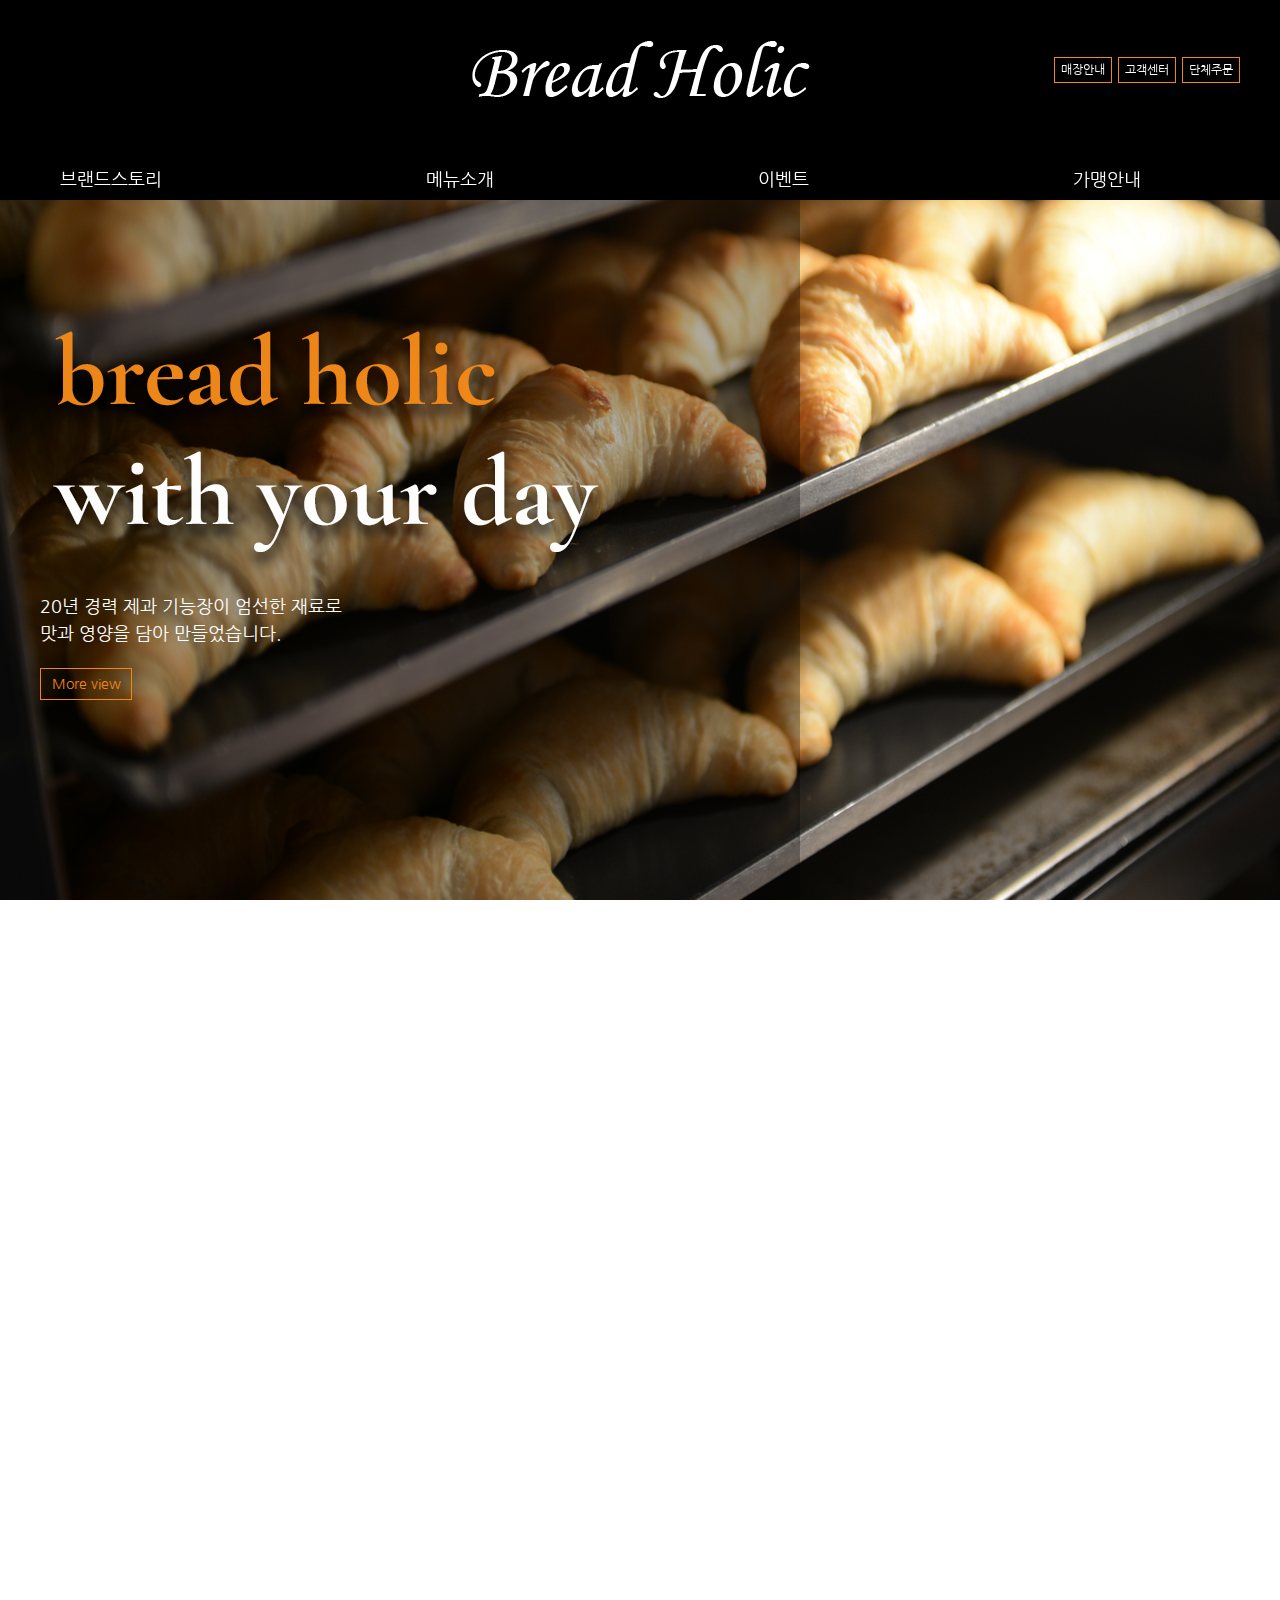
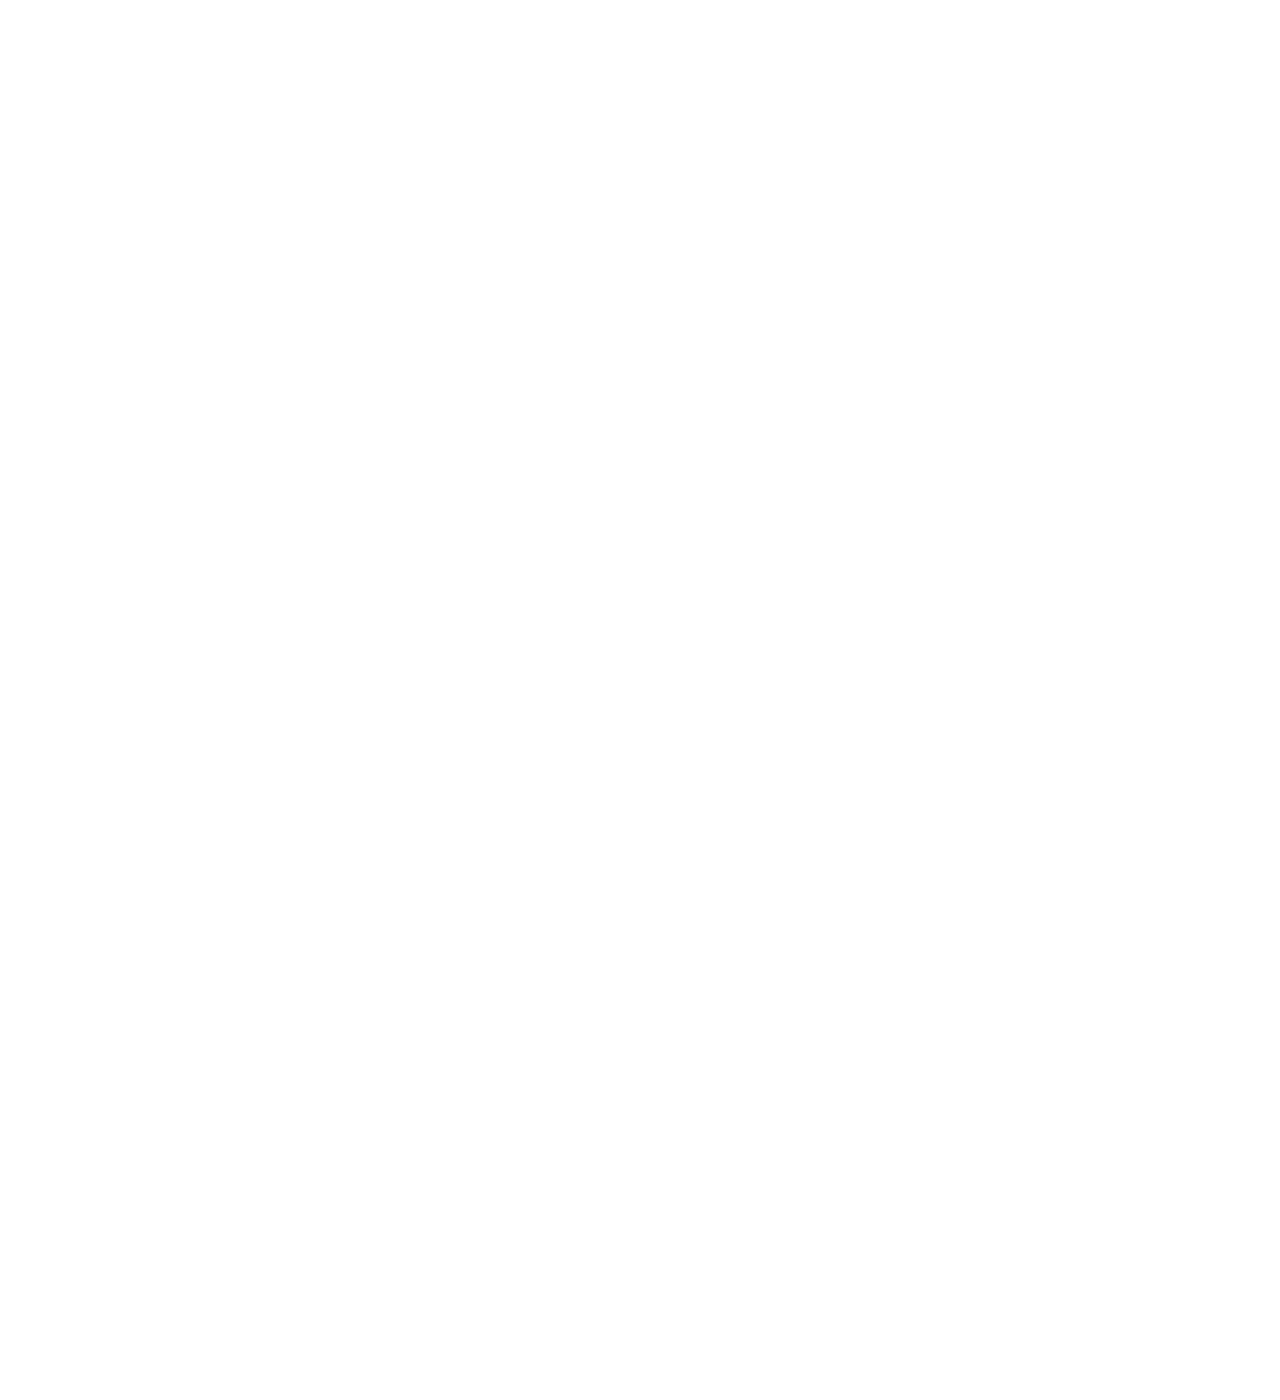
<file: index.html>
<!DOCTYPE html>
<html lang="ko">

<head>
    <meta charset="UTF-8">
    <title>BreadHolic</title>
    <link rel="stylesheet" href="css/reset.css">
    <link rel="stylesheet" href="css/style.css">
    <script src="https://code.jquery.com/jquery-3.6.0.min.js"></script>
    <script src="js/main.js"></script>
</head>

<body>
    <div class="header">
        <div class="top">
            <h1><a href="https://koohajeong.github.io/breadholic/"><img src="images/logo.png" alt="로고"></a></h1>
            <ul>
                <li><a href="#">매장안내</a></li>
                <li><a href="#">고객센터</a></li>
                <li><a href="#">단체주문</a></li>
            </ul>
        </div>
        <div class="nav">
            <ul>
                <li><a href="brandstory.html">브랜드스토리</a></li>
                <li><a href="menu.html">메뉴소개</a></li>
                <li><a href="brandstory.html">이벤트</a></li>
                <li><a href="menu.html">가맹안내</a></li>
            </ul>
        </div>
    </div>
    <div class="main">
        <ul>
            <li class="main1">
                <div>
                    <div class="main1-box">
                        <img src="images/main1-text.png" alt="메인이미지1 텍스트">
                        <p>20년 경력 제과 기능장이 엄선한 재료로<br>
                            맛과 영양을 담아 만들었습니다.</p>
                        <a href="#">More view</a>
                    </div>
                </div>
            </li>
            <li class="main2">
                <div>
                    <img src="images/main2-text.png" alt="메인이미지2 텍스트">
                    <p>단팥이 가득 들어있는 단팥빵으로써,<br>
                        반죽 맛을 살리기 위해 반죽 시 저온 발효를 거치고<br>
                        국내산 팥을 48시간 동안 끓여 만들어 내는<br>
                        <span>김경석 오너 셰프만의 단팥빵</span>
                    </p>
                </div>
            </li>
            <li class="main3">
                <div>
                    <div class="main3-box">
                        <img src="images/main3-text.png" alt="메인이미지3 텍스트">
                        <a href="#">Choose a cake</a>
                    </div>
                </div>
            </li>
        </ul>
    </div>
    <div class="menu-wrap">
        <h1><img src="images/menu-name.png"></h1>
        <p>브레드홀릭만의 특별한 메뉴를 즐겨보세요.</p>
        <div class="menu">
            <div>
                <div class="menu-text">
                    <h6>롱소세지</h6>
                    <a href="#">+more</a>
                </div>
                <img src="images/menu_1.png" alt="롱소세지" class="img-1">
            </div>
            <div>
                <div class="menu-text">
                    <h6>마늘바게트</h6>
                    <a href="#">+more</a>
                </div>
                <img src="images/menu_2.png" alt="마늘바게트" class="img-2">
            </div>
            <div>
                <div class="menu-text">
                    <h6>단팥빵</h6>
                    <a href="#">+more</a>
                </div>
                <img src="images/menu_3.png" alt="단팥빵" class="img-3">
            </div>
            <div>
                <div class="menu-text">
                    <h6>몽블랑</h6>
                    <a href="#">+more</a>
                </div>
                <img src="images/menu_4.png" alt="몽블랑" class="img-4">
            </div>
            <div>
                <div class="menu-text">
                    <h6>탕종식빵</h6>
                    <a href="#">+more</a>
                </div>
                <img src="images/menu_5.png" alt="탕종식빵" class="img-5">
            </div>
        </div>
    </div>
    <div class="contents-wrap">
        <div class="contents">
            <div class="contents-text">
                <p>20년 경력의 제과 기능장이 지키는 약속,<br>
                    고객에게 가장 신선하고 맛있는 빵을 제공합니다.</p>
                <p>브레드홀릭(Bread holic)은 눈과 입이 즐겁고 빵의 맛에 푹 빠져든다는 의미로,<br>
                    고객님들의 즐거움을 가장 큰 가치로 하는 베이커리입니다.</p>
                <p>오븐에서 방금 꺼낸 빵이 가장 맛있다는 것을 알기에, 브레드홀릭은 지금도 더욱 따뜻하고 촉촉한 갓 구운 빵을<br>
                    제공하기 위해 끊임없이 노력합니다.</p>
                <p>매장에서 직접 굽는 것에 그치지 않고, 언제라도 따끈한 빵을 만날 수 있게 더욱 자주 굽고, 고객들이 필요한 시간에 맞춰 굽는 등<br>
                    세심하고 배려가 담긴 서비스도 준비하고 있습니다.</p>
                <p>갓 구워낸 빵은 고소한 향기와 따스한 온기로 매장을 가득 채우고, 고객들에게는 가장 맛있는 빵을 맛보는 행복을 선물합니다.</p>
                <a href="#">more</a>
            </div>
        </div>
        <div class="banner-wrap">
            <div class="banner">
                <div>
                        <p>소중한 사람들과<br>
                            <span>브레드홀릭</span>하세요
                        </p>
                        <a href="#">단체주문하러가기 ></a>
                </div>
                <div>
                        <p><span>브레드홀릭</span>으로<br>
                            가는 즐거운 발걸음</p>
                        <a href="#">매장찾기 ></a>
                </div>
            </div>
        </div>
    </div>
    <div class="footer-wrap">
        <div class="footer">
            <div class="f-left">
                <h1><a href="#"><img src="images/logo.png" alt="로고"></a></h1>
                <p>상호명: 주식회사 브레드홀릭<br>
                    주소: 광주 북구 하서로 421(양산빌딩 101호 브레드홀릭)<br>
                    단체주문 및 가맹문의: 062-574-1008</p>
            </div>
            <div class="f-menu">
                <ul>
                    <li><a href="#" class="f-main">브랜드소개</a>
                        <ul class="f-sub">
                            <li><a href="#">브랜드스토리</a></li>
                        </ul>
                    </li>
                    <li><a href="#" class="f-main">메뉴소개</a>
                        <ul class="f-sub">
                            <li><a href="#">브레드</a></li>
                            <li><a href="#">케이크</a></li>
                            <li><a href="#">샌드위치</a></li>
                            <li><a href="#">기프트세트</a></li>
                        </ul>
                    </li>
                    <li><a href="#" class="f-main">이벤트</a>
                        <ul class="f-sub">
                            <li><a href="#">할인행사</a></li>
                        </ul>
                    </li>
                    <li><a href="#" class="f-main">가맹문의</a>
                        <ul class="f-sub">
                            <li><a href="#">인테리어</a></li>
                            <li><a href="#">문의</a></li>
                        </ul>
                    </li>
                </ul>
            </div>
        </div>
    </div>
</body>

</html>
</file>
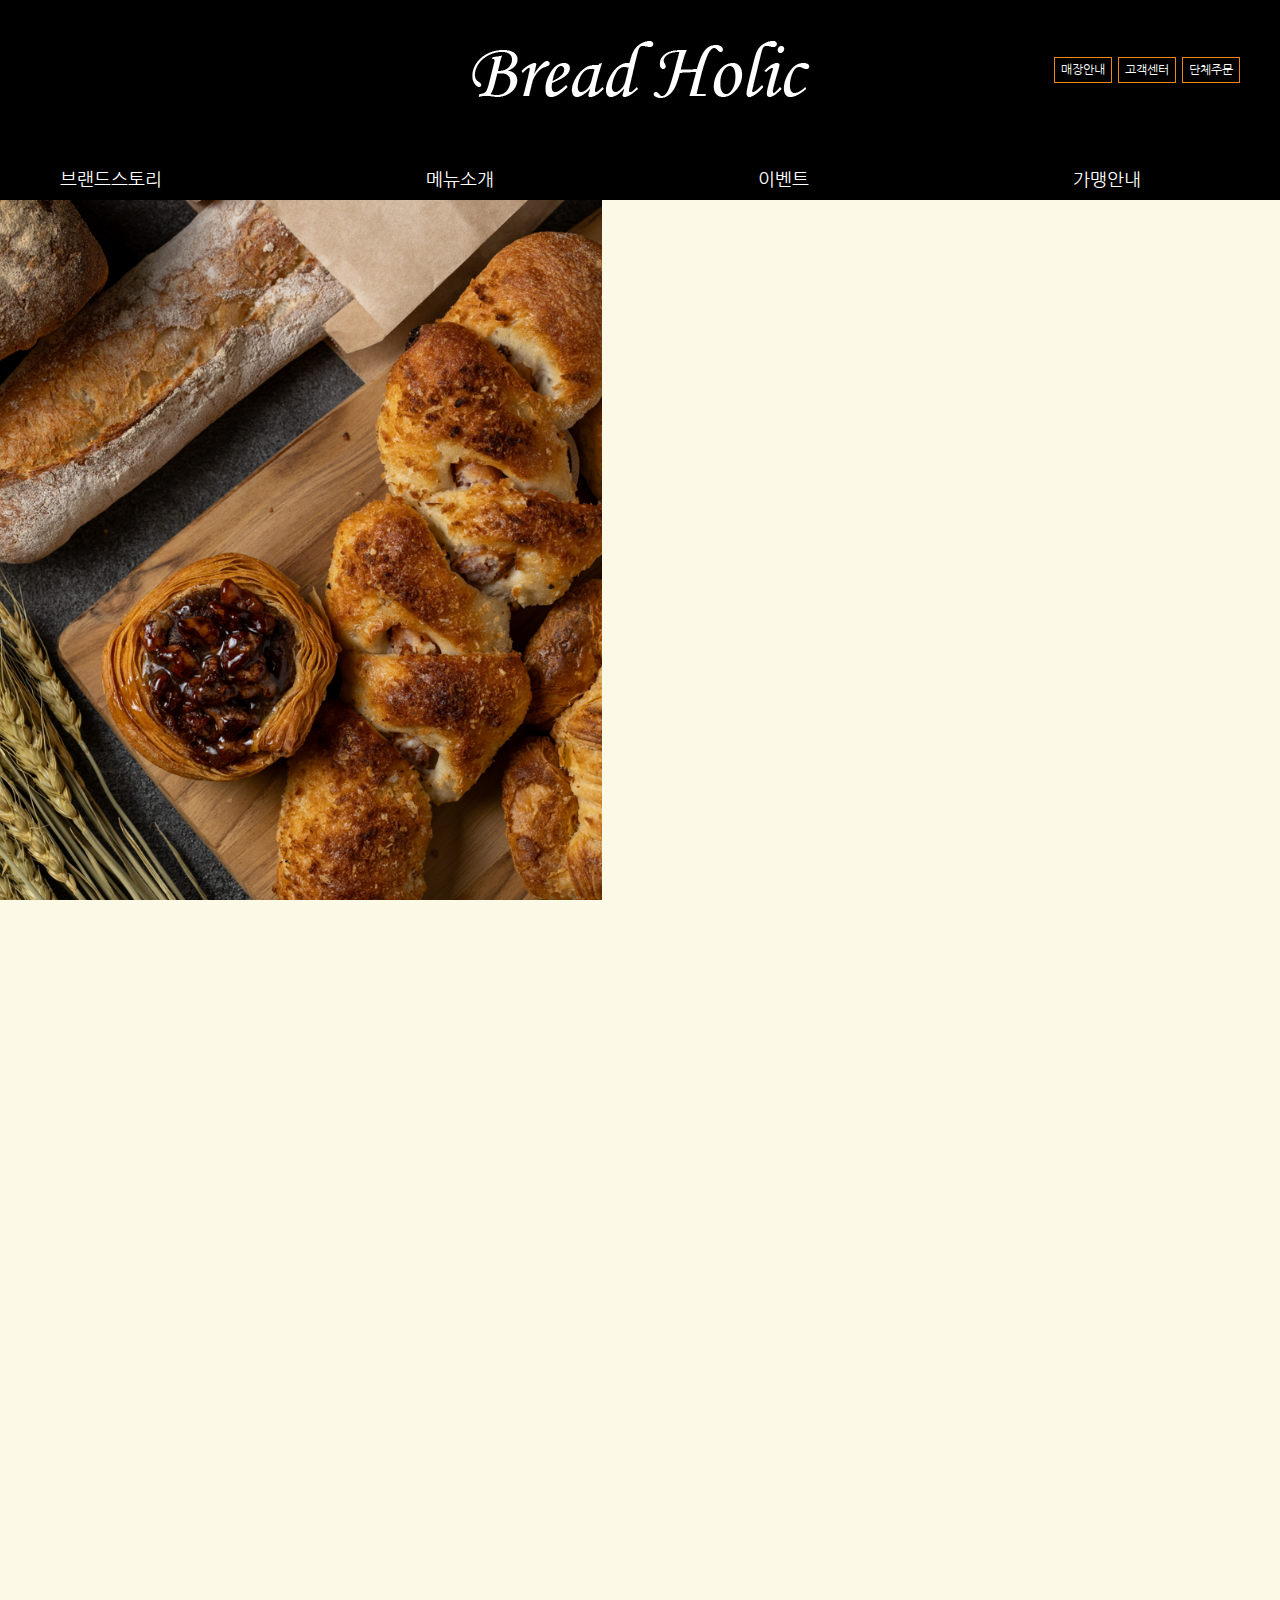
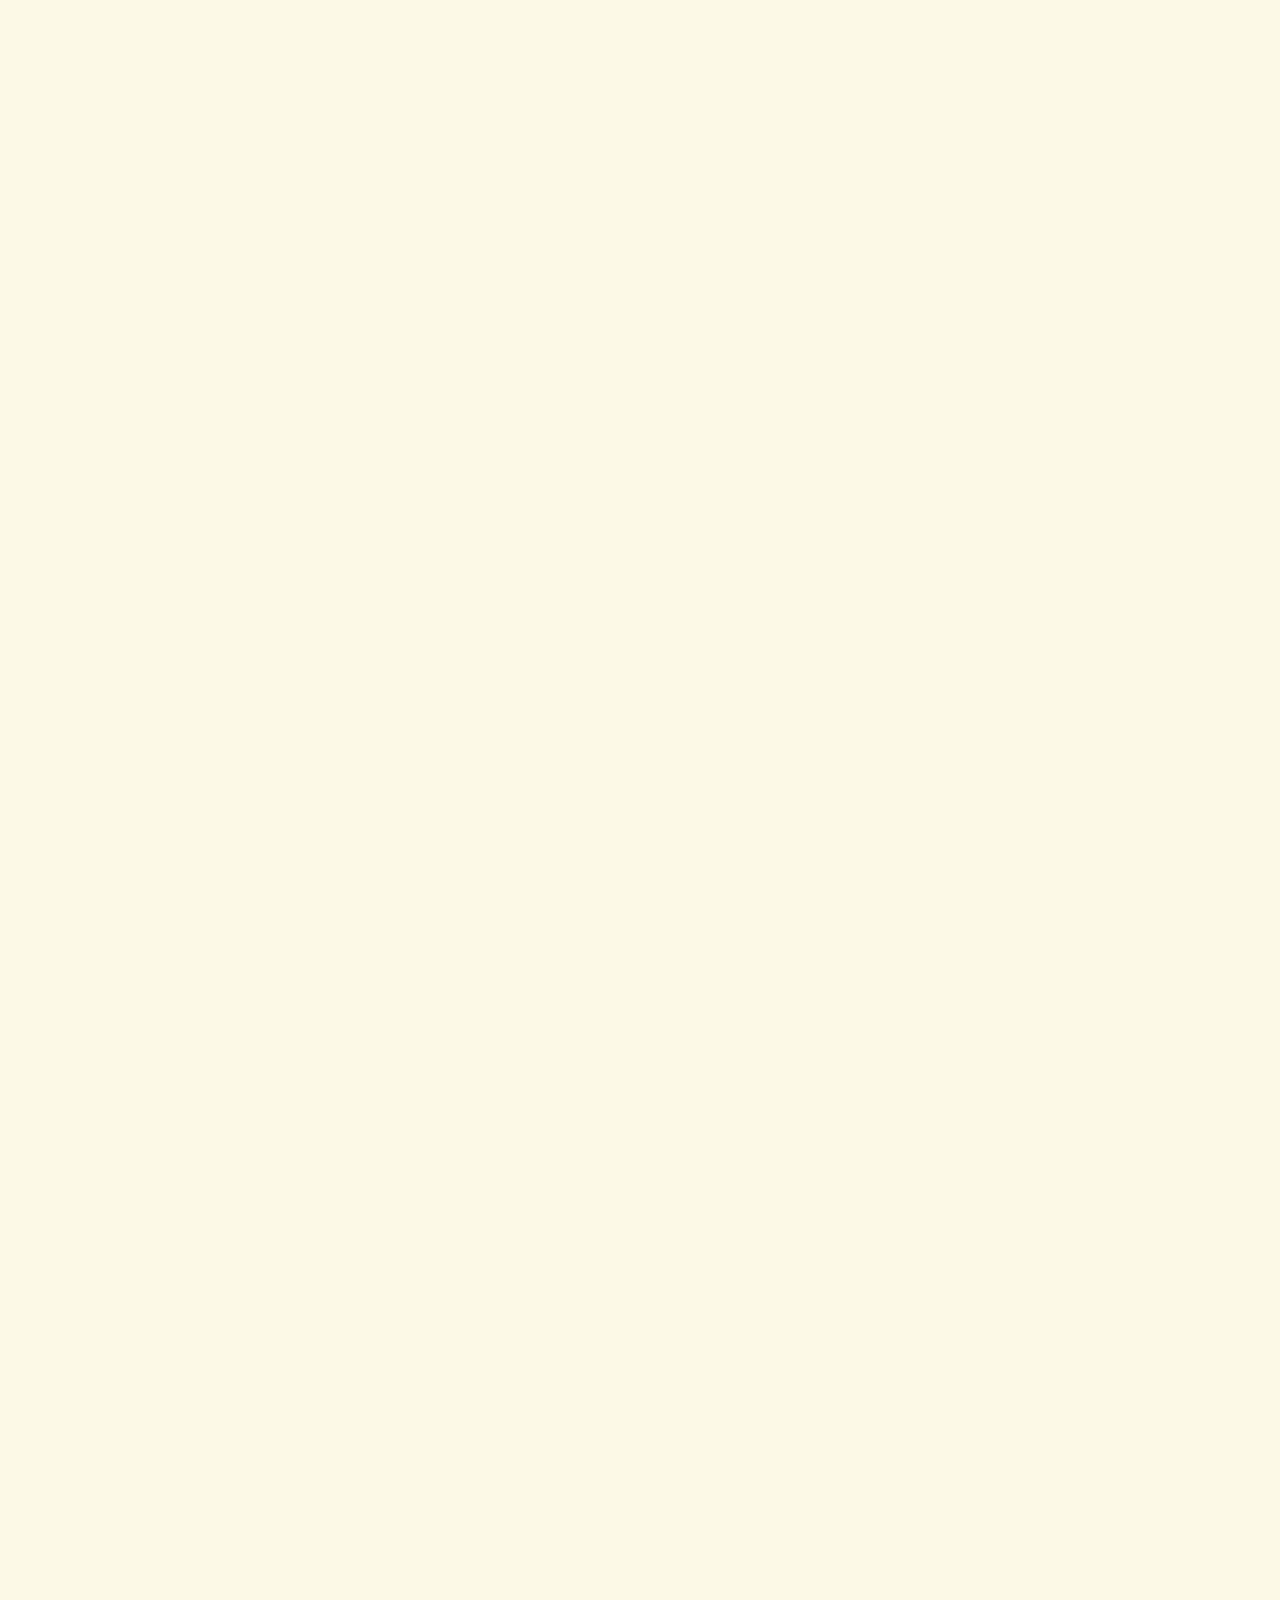
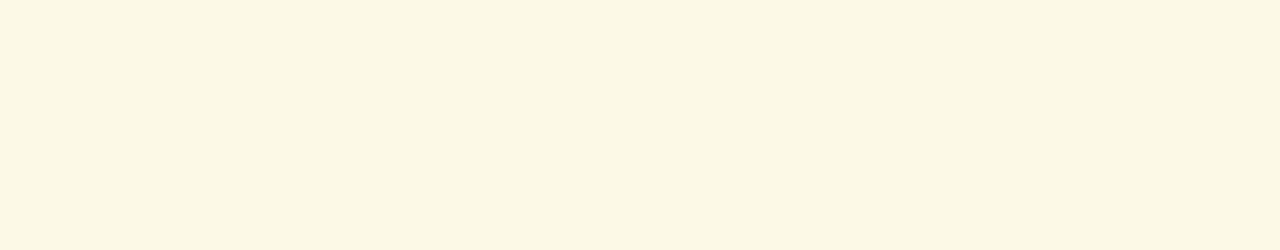
<file: brandstory.html>
<!DOCTYPE html>
<html lang="ko">

<head>
    <meta charset="UTF-8">
    <link rel="stylesheet" href="css/reset.css">
    <link rel="stylesheet" href="css/sub1.css">
    <script src="https://code.jquery.com/jquery-3.6.0.min.js"></script>
    <script src="js/sub1.js"></script>
    <title>breadholicㅣbrandstory</title>
</head>

<body>
    <div class="intro">
        <div class="header">
            <div class="top">
                <h1><a href="https://koohajeong.github.io/breadholic/"><img src="images/logo.png" alt="로고"></a></h1>
                <ul>
                    <li><a href="#">매장안내</a></li>
                    <li><a href="#">고객센터</a></li>
                    <li><a href="#">단체주문</a></li>
                </ul>
            </div>
            <div class="nav">
                <ul>
                    <li><a href="brandstory.html">브랜드스토리</a></li>
                    <li><a href="menu.html">메뉴소개</a></li>
                    <li><a href="brandstory.html">이벤트</a></li>
                    <li><a href="menu.html">가맹안내</a></li>
                </ul>
            </div>
        </div>
        <div class="brandstory">
            <div class="img"><img src="images/story1.png" alt="브랜드스토리 이미지"></div>
            <div class="text">
                <h1>BRAND STORY</h1>
                <h2>BREAD HOLIC <br>
                    OUR PLEASURE</h2>
                <p class="story1">신선함과 즐거움이 가득한 베이커리.</p>
                <p class="story2">나를 위한 시간, 사랑하는 사람과 함께 하는 시간 <br>
                    당신의 일상 속에 건강과 즐거움을 선사합니다.</p>
                <p class="story3">여기 우리의 테이블 위에</p>
            </div>
        </div>
    </div>
    <div class="brandname">
        <div class="img"><img src="images/story2.png" alt="브랜드이름 이미지"></div>
        <div class="text">
            <h1>BRAND NAME</h1>
            <h2>FALL IN TO <br>
                THE BREAD HOLIC</h2>
            <p class="name1">브레드 홀릭은 눈과 입이 즐겁고 빵의 맛에<br>
                푹 빠져든다는 의미입니다.</p>
            <p class="name2">신선하고 맛있는 브레드 홀릭만의<br>
                베이커리에 빠져보세요.</p>
        </div>
    </div>
    <div class="brandpromise">
        <div class="img"><img src="images/story3.png" alt="브랜드약속 이미지"></div>
        <div class="text">
            <h1>BRAND PROMISE</h1>
            <h2>FRASH&HEALTH</h2>
            <p class="promise1">브레드 홀릭은 더욱 따뜻하고 촉촉한 갓 구운 빵을<br>
                제공하기 위해 매일 매장에서 직접 굽습니다.</p>
            <p class="promise2">갓 구워낸 빵은 고소한 향기와 따스한 온기로 매장을 가득 채웁니다.</p>
            <p class="promise3">또한 단백질 함량이 높은 고품질 초강력분을 사용하여<br>
                영양섭취와 함께 고소하고 쫄깃한 빵을 즐기실 수 있습니다.</p>
        </div>
    </div>
    <div class="history">
        <div class="img"><img src="images/story4.png" alt="히스토리 이미지"></div>
        <div class="text">
            <h1>HISTORY</h1>
            <h2>제과기능장 김경석</h2>
            <div>
                <ul class="order">
                    <li class="order-1">
                        <h6>2001년 4월</h6>
                        <ul>
                            <li>전남 함평군 빵이랑 피자랑 개업</li>
                        </ul>
                    </li>
                    <li class="order-2">
                        <h6>2009년 4월</h6>
                        <ul>
                            <li>광주 광산구 케잌하우스 미엘 개업</li>
                        </ul>
                    </li>
                    <li class="order-3">
                        <h6>2013년</h6>
                        <ul>
                            <li>대한민국 제과기능장 취득</li>
                        </ul>
                    </li>
                    <li class="order-4">
                        <h6>2016년~현재</h6>
                        <ul>
                            <li>광주 북구 브레드홀릭 개업</li>
                        </ul>
                    </li>
                </ul>
                <div class="orderba"></div>
            </div>
        </div>
    </div>
    <div class="footer-wrap">
        <div class="footer">
            <div class="f-left">
                <h1><a href="#"><img src="images/logo.png" alt="로고"></a></h1>
                <p>상호명: 주식회사 브레드홀릭<br>
                    주소: 광주 북구 하서로 421(양산빌딩 101호 브레드홀릭)<br>
                    단체주문 및 가맹문의: 062-574-1008</p>
            </div>
            <div class="f-menu">
                <ul>
                    <li><a href="#" class="f-main">브랜드소개</a>
                        <ul class="f-sub">
                            <li><a href="#">브랜드스토리</a></li>
                        </ul>
                    </li>
                    <li><a href="#" class="f-main">메뉴소개</a>
                        <ul class="f-sub">
                            <li><a href="#">브레드</a></li>
                            <li><a href="#">케이크</a></li>
                            <li><a href="#">샌드위치</a></li>
                            <li><a href="#">기프트세트</a></li>
                        </ul>
                    </li>
                    <li><a href="#" class="f-main">이벤트</a>
                        <ul class="f-sub">
                            <li><a href="#">할인행사</a></li>
                        </ul>
                    </li>
                    <li><a href="#" class="f-main">가맹문의</a>
                        <ul class="f-sub">
                            <li><a href="#">인테리어</a></li>
                            <li><a href="#">문의</a></li>
                        </ul>
                    </li>
                </ul>
            </div>
        </div>
    </div>
</body>

</html>
</file>
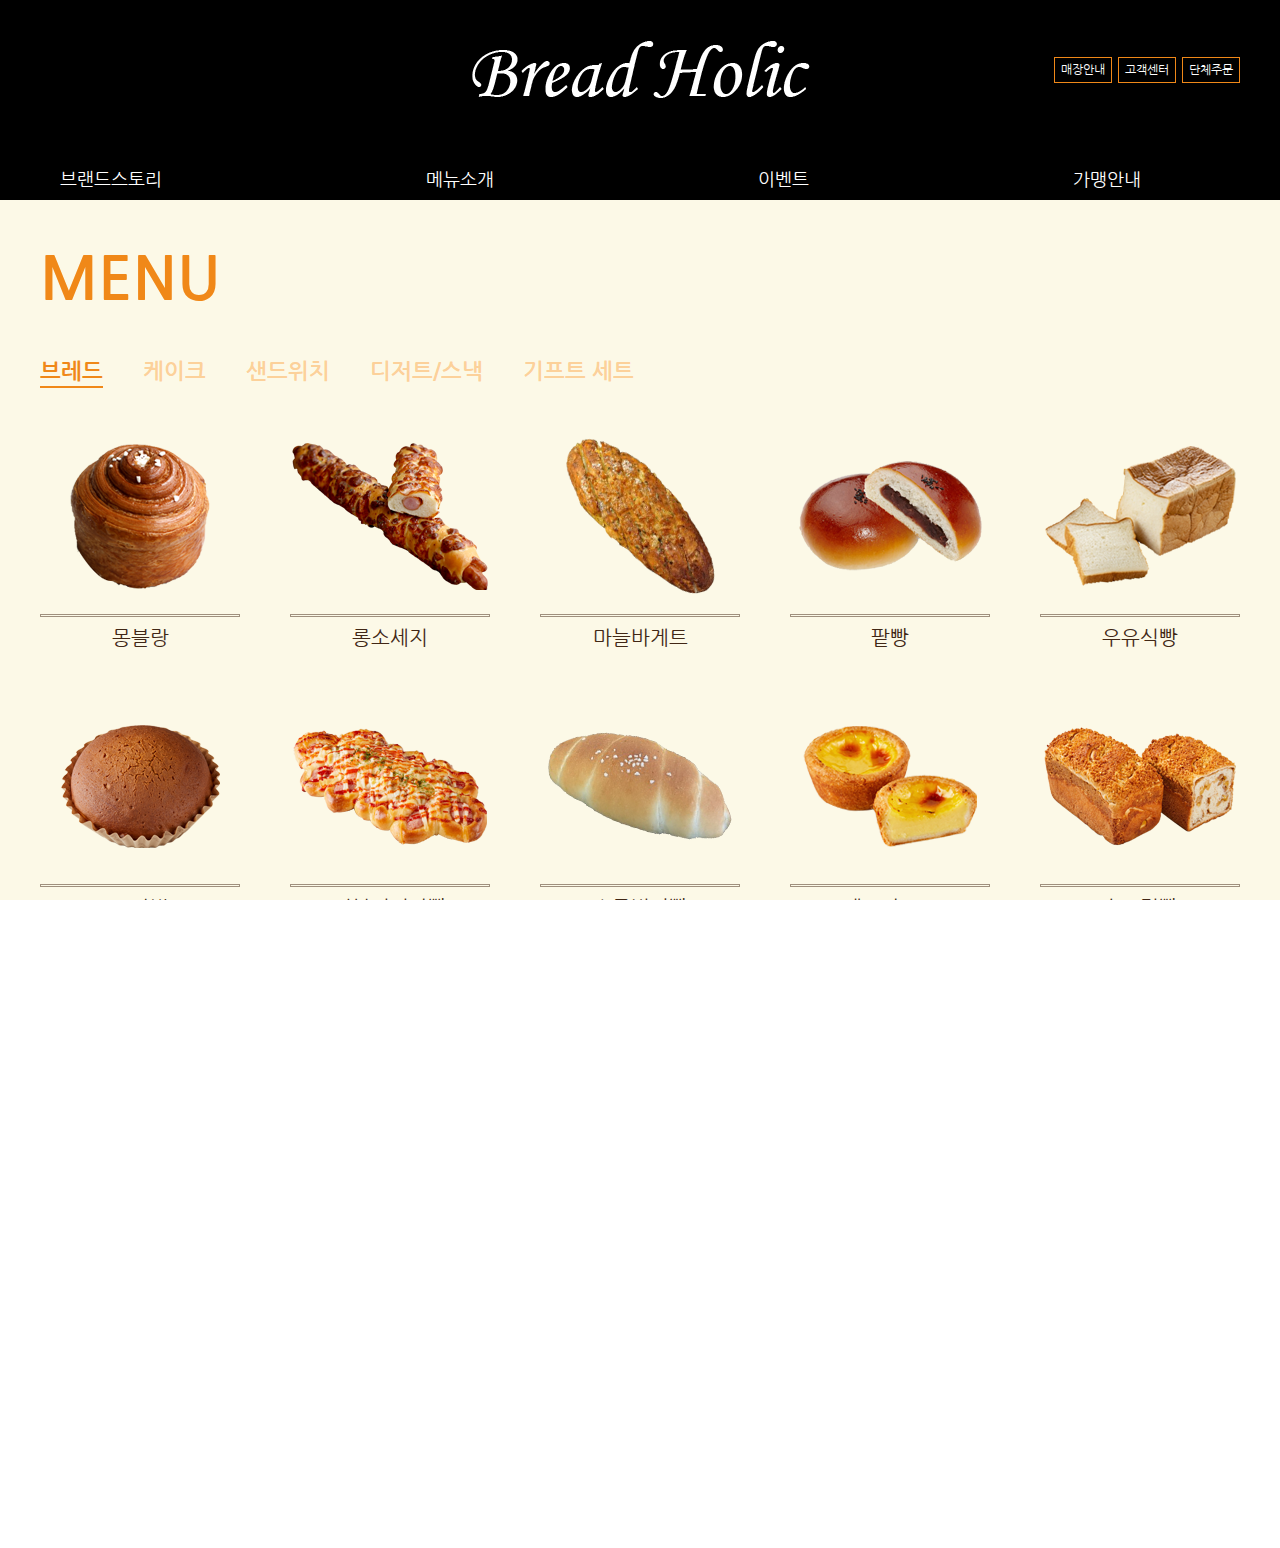
<file: menu.html>
<!DOCTYPE html>
<html lang="ko">

<head>
    <meta charset="UTF-8">
    <link rel="stylesheet" href="css/reset.css">
    <link rel="stylesheet" href="css/sub2.css">
    <script src="https://code.jquery.com/jquery-3.6.0.min.js"></script>
    <script src="js/sub2.js"></script>
    <title>breadholicㅣmenu</title>
</head>

<body>
    <div class="header">
        <div class="top">
            <h1><a href="https://koohajeong.github.io/breadholic/"><img src="images/logo.png" alt="로고"></a></h1>
            <ul>
                <li><a href="#">매장안내</a></li>
                <li><a href="#">고객센터</a></li>
                <li><a href="#">단체주문</a></li>
            </ul>
        </div>
        <div class="nav">
            <ul>
                <li><a href="brandstory.html">브랜드스토리</a></li>
                <li><a href="menu.html">메뉴소개</a></li>
                <li><a href="brandstory.html">이벤트</a></li>
                <li><a href="menu.html">가맹안내</a></li>
            </ul>
        </div>
    </div>
    <div class="menu-wrap">
        <div class="menu">
            <h1>MENU</h1>
            <ul class="menu-list">
                <li class="active"><a href="#">브레드</a></li>
                <li><a href="#">케이크</a></li>
                <li><a href="#">샌드위치</a></li>
                <li><a href="#">디저트/스낵</a></li>
                <li><a href="#">기프트 세트</a></li>
            </ul>
            <ul class="menus">
                <li><a href="#"><img src="images/menu1.png" alt="몽블랑"><h6>몽블랑</h6></a></li>
                <li><a href="#"><img src="images/menu2.png" alt="롱소세지"><h6>롱소세지</h6></a></li>
                <li><a href="#"><img src="images/menu3.png" alt="마늘바게트"><h6>마늘바게트</h6></a></li>
                <li><a href="#"><img src="images/menu4.png" alt="팥빵"><h6>팥빵</h6></a></li>
                <li><a href="#"><img src="images/menu5.png" alt="우유식빵"><h6>우유식빵</h6></a></li>
                <li><a href="#"><img src="images/menu6.png" alt="모카번"><h6>모카번</h6></a></li>
                <li><a href="#"><img src="images/menu7.png" alt="거북이피자빵"><h6>거북이피자빵</h6></a></li>
                <li><a href="#"><img src="images/menu8.png" alt="소금버터빵"><h6>소금버터빵</h6></a></li>
                <li><a href="#"><img src="images/menu9.png" alt="에그타르트"><h6>에그타르트</h6></a></li>
                <li><a href="#"><img src="images/menu10.png" alt="슈크림빵"><h6>슈크림빵</h6></a></li>
                <li><a href="#"><img src="images/menu11.png" alt="모카번"><h6>모카번</h6></a></li>
                <li><a href="#"><img src="images/menu12.png" alt="버터크림빵"><h6>버터크림빵</h6></a></li>
                <li><a href="#"><img src="images/menu13.png" alt="소보로빵"><h6>소보로빵</h6></a></li>
                <li><a href="#"><img src="images/menu14.png" alt="찹쌀도넛"><h6>찹쌀도넛</h6></a></li>
                <li><a href="#"><img src="images/menu15.png" alt="찹쌀꽈배기"><h6>찹쌀꽈배기</h6></a></li>
            </ul>
        </div>
    </div>
    <div class="footer-wrap">
        <div class="footer">
            <div class="f-left">
                <h1><a href="#"><img src="images/logo.png" alt="로고"></a></h1>
                <p>상호명: 주식회사 브레드홀릭<br>
                    주소: 광주 북구 하서로 421(양산빌딩 101호 브레드홀릭)<br>
                    단체주문 및 가맹문의: 062-574-1008</p>
            </div>
            <div class="f-menu">
                <ul>
                    <li><a href="#" class="f-main">브랜드소개</a>
                        <ul class="f-sub">
                            <li><a href="#">브랜드스토리</a></li>
                        </ul>
                    </li>
                    <li><a href="#" class="f-main">메뉴소개</a>
                        <ul class="f-sub">
                            <li><a href="#">브레드</a></li>
                            <li><a href="#">케이크</a></li>
                            <li><a href="#">샌드위치</a></li>
                            <li><a href="#">기프트세트</a></li>
                        </ul>
                    </li>
                    <li><a href="#" class="f-main">이벤트</a>
                        <ul class="f-sub">
                            <li><a href="#">할인행사</a></li>
                        </ul>
                    </li>
                    <li><a href="#" class="f-main">가맹문의</a>
                        <ul class="f-sub">
                            <li><a href="#">인테리어</a></li>
                            <li><a href="#">문의</a></li>
                        </ul>
                    </li>
                </ul>
            </div>
        </div>
    </div>
</body>

</html>
</file>
<file: css/style.css>
@import url('https://fonts.googleapis.com/css2?family=Nanum+Gothic&display=swap');

li {
    list-style: none;
}

a {
    text-decoration: none;
}

img {
    border: none;
    display: block;
}

html,
body {
    width: 100%;
    height: 100%;
    font-family: 'Nanum Gothic', sans-serif;
    overflow-x: hidden;
}

/* header */
.header {
    width: 100%;
    height: 200px;
    background-color: #000;
}

.top {
    width: 1200px;
    height: 140px;
    margin: 0 auto;
    padding-top: 26px;
    box-sizing: border-box;
    position: relative;
    margin-bottom: 20px;
}

.top>h1 {
    width: 344px;
    height: 88px;
    margin: 0 auto;
}

.top>h1>a {
    display: block;
    width: 100%;
    height: 100%;
}

.top ul {
    position: absolute;
    top: 50%;
    transform: translateY(-50%);
    right: 0;
}

.top ul li {
    border: 0.5px solid #f08818;
    float: left;
    margin-right: 6px;
}
.top ul li:last-child{
    margin: 0;
}
.top ul li a{
    display: block; width: 100%; height: 100%;
    font-size: 12px; color: #fff; padding: 6px;
}
.top ul li:hover{
    background-color: #f08818;
}

/* header-nav */
.nav{
    width: 1200px; height: 40px;
    margin: 0 auto; padding: 0 20px; box-sizing: border-box;
}
.nav ul{
    width: 100%; height: 100%;
}
.nav ul li{
    height: 100%; float: left; margin-right: 264.11px; position: relative;
}
.nav ul li:last-child{
    margin: 0;
}
.nav ul li a{
    display: block; width: 100%; height: 100%; color: #fff; font-size: 18px;
    line-height: 40px;
}
.nav ul li::after{
    content: '●';
    font-size: 10px;
    color: #f08818;
    position: absolute;
    top: -5px;
    left: 50%;
    transform: translateX(-50%);
    opacity: 0;
}
@keyframes nav{
    from{
        opacity: 0;
        top: 10px;
    }
    to{
        opacity: 1;
        top: -5px;
    }
}
.nav ul li :hover{
    color: #f08818;
}
.nav ul li:hover::after{
    opacity: 1;
    animation: nav 0.2s ease-in forwards;
}

/* main */
.main{
    width: 100%; height: -webkit-calc(100% - 200px);
    position: relative;
    overflow: hidden;
}

.main ul{
    width: 300%; height: 100%;
    position: absolute; top: 0; left: 0;
}
.main li{
    display: block;
    width: 33.33%; height: 100%; float: left;
}

.main>ul>li>div{
    width: 100%; height: 100%;
    background-size: 100% 100%;
    background-repeat: no-repeat;
}
.main1>div{
    background-image: url(../images/main1.png);
}
.main2>div{
    background-image: url(../images/main2.png);
}
.main3>div{
    background-image: url(../images/main3.png);
}

.main1-box{
    width: 800px; height: 100%; background-color: rgba(0, 0, 0, 0.3);
    box-sizing: border-box;
    padding-left: 40px; padding-top: 100px;
}
.main1-box img{
    display: block;
    margin-bottom: 10px;
}
.main1-box p{
    font-size: 18px; color: #fff; line-height: 1.5;
    margin-bottom: 20px;
}
.main1-box a{
    display: block; width: 90px; height: 30px;
    font-size: 14px; color: #f08818; line-height: 30px; text-align: center;
    border: 0.5px solid #f08818;
    transition: all 0.2s ease-in-out;
}
.main1-box a:hover{
    color: #fff;
}

/* 단팥빵 */
.main2 div{
    box-sizing: border-box;
    padding-top: 140px; padding-left: 320px;
}
.main2 div img{
    display: block;
    margin-bottom: 40px;
}
.main2 div p{
    color: #fff; font-size: 16px; line-height: 1.4;
}
.main2 div p span{
    color: #901717;
}

/* 크리스마스 */
.main3>div{
    box-sizing: border-box;
    padding-top: 110px; padding-left: 250px;
}
.main3-box::after{
    content: "";
    display: block;
    clear: both;
}
.main3-box{
    background: none;
    width: 540px;
}
.main3-box img{
    margin-bottom: 60px;
}
.main3-box a{
    display: block; width: 120px; height: 30px;
    font-size: 14px; color: #f08818; line-height: 30px; text-align: center;
    border: 0.5px solid #f08818;
    margin: 0 auto;
    transition: all 0.2s ease-in-out;
}
.main3-box a:hover{
    color: #fff;
}

/* menu-wrap */
.menu-wrap{
    width: 100%; height: 100%;
    padding-top: 30px; box-sizing: border-box;
}
.menu-wrap h1{
    margin-bottom: 20px;
}
.menu-wrap h1>img{
    display: block; margin: 0 auto;
    transform: translateX(100px);
    opacity: 0;
}
.menu-wrap p{
    color: #5c5b5a; font-size: 16px;
    text-align: center;
    transform: translateX(-100px);
    opacity: 0;
}

.menu{
    width: 1500px; height: -webkit-calc(100% - 90px);
    margin: 0 auto;
}
.menu>div{
    width: 300px; height: 100%;
    float: left; position: relative;
}
.menu>div img{
    display: block; position: absolute; left: 0; right: 0; margin: 0 auto;
}
.menu>div:nth-child(1) img, .menu>div:nth-child(5) img{
    bottom: 0;
    z-index: -10;
}
.menu>div:nth-child(3) img{
    bottom: 3.4%;
}
.menu>div:nth-child(2) img, .menu>div:nth-child(4) img{
    top: 0;
}

.menu>div:nth-child(1){
    background: url(../images/mn-1.png) no-repeat;
    background-position: 30px 16.869%;
}
.menu>div:nth-child(2){
    background: url(../images/mn-24.png) no-repeat;
    background-position: 125px 85%;
}
.menu>div:nth-child(3){
    background: url(../images/mn-3.png) no-repeat;
    background-position: 72px 25%;
}
.menu>div:nth-child(4){
    background: url(../images/mn-24.png) no-repeat;
    background-position: center 62%;

}
.menu>div:nth-child(5){
    background: url(../images/mn-5.png) no-repeat;
    background-position: 160px 45%;
}


.menu .menu-text h6{
    color: #3d3d3d; font-weight: bold; font-size: 18px;
    margin-bottom: 5px;
}
.menu .menu-text a{
    color: #f08818; font-size: 16px;
}
.menu>div:nth-child(1) .menu-text{
    position: absolute;
    top: 2%; left: 28px;
}
.menu>div:nth-child(2) .menu-text{
    position: absolute;
    bottom: 3.8%; left: 90px;
}
.menu>div:nth-child(3) .menu-text{
    position: absolute;
    top: 13.5%; left: 142px;
}
.menu>div:nth-child(4) .menu-text{
    position: absolute;
    bottom: 21.5%; left: 122px;
}
.menu>div:nth-child(5) .menu-text{
    position: absolute;
    top: 26%; left: 83px;
}

/* contents */
.contents-wrap{
    width: 100%; height: 100%;
}

.contents{
    width: 100%; height: 60%;
    background: url(../images/contents.png) no-repeat;
    background-size: 100% 100%;
    box-sizing: border-box; padding-top: 8%; padding-left: 50%;
}

.contents-text p:nth-child(1){
    font-size: 20px; color: #e1e1e1;
    margin-bottom: 20px; line-height: 1.4;
}
.contents-text p {
    font-size: 13px; color: #e1e1e1;
    line-height: 1.2;
    margin-bottom: 8px;
}
.contents-text p:last-of-type{
    margin-bottom: 30px;
}
.contents-text a{
    display: block; width: 140px; height: 18px;
    box-sizing: border-box; padding-top: 3px;
    font-size: 15px; color: #f08818;
    background:url(../images/arrow.png) no-repeat;
    background-position: right bottom;
    margin-left: 70%;
}

/* banner */
.banner-wrap{
    width: 100%; height: 40%;
    position: relative;
}
.banner{
    width: 900px; height: 244px;
    position: absolute; left: 0; right: 0; margin: 0 auto;
    top: 50%; transform: translateY(-50%);
}
.banner>div{
    width: 400px; height: 244px;
    margin-right: 100px; float: left;
    box-sizing: border-box; padding-top: 40px;
    text-align: center;
}
.banner>div:last-of-type{
    margin: 0;
}

.banner>div:nth-child(1){
    background: url(../images/banner1.png) no-repeat;
    background-size: 100% 100%;
    /* padding-left: 69.2px; */
}
.banner>div:nth-child(2){
    background: url(../images/banner2.png) no-repeat;
    background-size: 100% 100%;
}

.banner p{
    font-size: 30px; font-weight: bold; color: #ffffff; line-height: 1.4;
    margin-bottom: 34px;
    text-align: center;
}
.banner p>span{
    color: #f08818;
}
.banner p>span::after{
    content: "";
    display: inline-block;
    margin: 0 4px;
    border-top: 3.5px solid #f08818;
    height: 9px;
    width: 28px;
}
.banner a{
    padding: 6px 8px; font-size: 16px; color: #4b390a;
    background-color: #fff; border-radius: 30px;
    transition: all 0.3s;
}
.banner a:hover{
    border: 1px solid #f08818; background-color: rgba(0, 0, 0, 0); color: #f08818;
}
/* footer */
.footer-wrap{
    width: 100%; height: 300px; background-color: #000;
    scroll-snap-align: end;
}
.footer{
    width: 1200px; height: 100%; margin: 0 auto; box-sizing: border-box;
    padding-top: 40px;
}
.footer>div{
    float: left;
}
.footer>.f-menu{
    float: right;
}
.f-left h1{
    width: 344px;
    height: 88px;
    margin-bottom: 40px;
}
.f-left h1 a{
    display: block; width: 100%; height: 100%;
}
.f-left p{
    font-size: 14px; color: #e1e1e1; line-height: 2;
}

.f-menu>ul::after{
    display: block;
    content: "";
    clear: both;
}
.f-menu > ul >li{
    width: 160px; height: 20px;
    float: left;
    position: relative;
}
.f-main{
    font-size: 16px; color: #e1e1e1;
    font-weight: bold;
    line-height: 20px;
}
.f-sub{
    width: 160px;
    position: absolute; left: 0; top: 40px;
}
.f-sub > li{
    width: 100%; height: 20px;
    margin-bottom: 5px;
}
.f-sub > li >a{
    font-size: 13px; color: #e1e1e1;
    line-height: 20px;
}

/* animation */
@keyframes img{
    0%{
        bottom:0;
    }
    50%{
        bottom:-4%;
    }
    100%{
        bottom: 0;
    }
}

@keyframes img2{
    0%{
        transform: rotate(0);
    }
    50%{
        transform: rotate(12deg);
    }
    100%{
        transform: rotate(0);
    }
}

@keyframes img3{
    0%{
        bottom:3.4%;
    }
    50%{
        bottom:0;
    }
    100%{
        bottom: 3.4%;
    }
}

@keyframes h1{
    from{
        transform: translateX(100px);
        opacity: 0;
    }
    to{
        transform: translateX(0);
        opacity: 1;
    }
}
@keyframes p{
    from{
        transform: translateX(-100px);
        opacity: 0;
    }
    to{
        transform: translate(0);
        opacity: 1;
    }
}
</file>
<file: css/sub1.css>
@import url('https://fonts.googleapis.com/css2?family=Nanum+Gothic&display=swap');

li {
    list-style: none;
}

a {
    text-decoration: none;
}

img {
    border: none;
    display: block;
}

html,
body {
    width: 100%;
    height: 100%;
    overflow-x: hidden;
    font-family: 'Nanum Gothic', sans-serif;
    scroll-snap-type: y mandatory;
    background-color: #fcf9e7;
}

.intro{
    width: 100%; height: 100%;
    position: relative;
}
/* header */
.header {
    width: 100%;
    height: 200px;
    background-color: #000;
    z-index: 1000;
}
.fixed{
    position: fixed;
    top: 0; left: 0;
    height: 150px;
}
.header.fixed .top{
    height: 90px; padding-top: 10px;
}
.header.fixed .top>h1{
    width: 258px; height: 66px;
}
.header.fixed .top>h1 img{
    width: 258px; height: 66px;
}

.top {
    width: 1200px;
    height: 140px;
    margin: 0 auto;
    padding-top: 26px;
    box-sizing: border-box;
    position: relative;
    margin-bottom: 20px;
    transition: 0.4s;
}

.top>h1 {
    width: 344px;
    height: 88px;
    margin: 0 auto;
}

.top>h1>a {
    display: block;
    width: 100%;
    height: 100%;
}

.top ul {
    position: absolute;
    top: 50%;
    transform: translateY(-50%);
    right: 0;
}

.top ul li {
    border: 0.5px solid #f08818;
    float: left;
    margin-right: 6px;
}
.top ul li:last-child{
    margin: 0;
}
.top ul li a{
    display: block; width: 100%; height: 100%;
    font-size: 12px; color: #fff; padding: 6px;
}
.top ul li:hover{
    background-color: #f08818;
}

/* header-nav */
.nav{
    width: 1200px; height: 40px;
    margin: 0 auto; padding: 0 20px; box-sizing: border-box;
}
.nav ul{
    width: 100%; height: 100%;
}
.nav ul li{
    height: 100%; float: left; margin-right: 264.11px; position: relative;
}
.nav ul li:last-child{
    margin: 0;
}
.nav ul li a{
    display: block; width: 100%; height: 100%; color: #fff; font-size: 18px;
    line-height: 40px;
}
.nav ul li::after{
    content: '●';
    font-size: 10px;
    color: #f08818;
    position: absolute;
    top: -5px;
    left: 50%;
    transform: translateX(-50%);
    opacity: 0;
}
@keyframes nav{
    from{
        opacity: 0;
        top: 10px;
    }
    to{
        opacity: 1;
        top: -5px;
    }
}
.nav ul li :hover{
    color: #f08818;
}
.nav ul li:hover::after{
    opacity: 1;
    animation: nav 0.2s ease-in forwards;}

    /* brandstory */
    .brandstory{
        width: 100%; height: -webkit-calc(100% - 200px);
        background-color: #fcf9e7; position: absolute; bottom: 0;
        scroll-snap-align: end;
    }
    .brandstory>.img{
        width: 47%; height: 100%; float: left;
    }
    .brandstory>.img> img{
        width: 100%; height: 100%; object-fit: cover;
    }

    .brandstory .text{
        width: 53%; height: 100%;float: left;
        box-sizing: border-box; padding-top: 2%; padding-left: 2%;
    }
    .text>h1{
        font-size: 90px; color: #f08818; font-weight: bold;
        margin-bottom: 30px;
    }
    .text>h2{
        font-size: 50px; color: #f08818; font-weight: bold;
        margin-bottom: 60px;
    }
    .text>p{
        font-size: 18px; color: #f08818; font-weight: normal;
    }
    .brandstory .text>p:first-of-type{
        margin-bottom: 60px;
    }
    .brandstory .text>p:nth-of-type(2){
        line-height: 1.2;
        margin-bottom: 30px;
    }

    /* brandname */
    .brandname{
        width: 100%; height: -webkit-calc(100% - 150px);
        background-color: #fcf9e7;
        scroll-snap-align: end;
    }
    .brandname>.img{
        width: 47%; height: 100%; float: left;
    }
    .brandname>.img>img{
        width: 100%; height: 100%; object-fit: cover;
    }

    .brandname .text{
        width: 53%; height: 100%;float: left;
        box-sizing: border-box; padding-top: 2%; padding-left: 2%;
    }

    .brandname p{
        line-height: 1.2;
        opacity: 0;
    }
    .brandname p:first-of-type{
        margin-bottom: 30px;
    }
    .brandname>.text>h1{
        opacity: 0;
    }
    .brandname>.text>h2{
        opacity: 0;
    }

    /* brandpromise */
    .brandpromise{
        width: 100%; height: -webkit-calc(100% - 150px);
        background-color: #fcf9e7;
        scroll-snap-align: end;
    }
    .brandpromise>.img{
        width: 47%; height: 100%; float: left;
    }
    .brandpromise>.img>img{
        width: 100%; height: 100%; object-fit: cover;
    }
    .brandpromise .text{
        width: 53%; height: 100%;float: left;
        box-sizing: border-box; padding-top: 2%; padding-left: 2%;
    }
    .brandpromise p{
        line-height: 1.2;
        margin-bottom: 30px;
        opacity: 0;
    }
    .brandpromise p:last-of-type{
        margin: 0;
    }
    .brandpromise .text >h1{
        opacity: 0;
    }
    .brandpromise .text >h2{
        opacity: 0;
    }

    /* history */
    .history{
        width: 100%; height: -webkit-calc(100% - 150px);
        background-color: #fcf9e7;
        scroll-snap-align: end;
    }
    .history>.img{
        width: 47%; height: 100%; float: left;
    }
    .history>.img>img{
        width: 100%; height: 100%; object-fit: cover;
    }
    .history .text{
        width: 53%; height: 100%; float: left;
        box-sizing: border-box; padding-top: 2%; padding-left: 2%;
    }
    .history .text>h2{
        font-size: 40px;
        margin-bottom: 30px;
        opacity: 0;
    }
    .history .text>h1{
        opacity: 0;
    }

    .order > li{
        margin-bottom: 20px;
    }
    .order > li:last-of-type{
        margin: 0;
    }
    .order > li > h6{
        width: 400px; height: 27px;
        box-sizing: border-box; padding-left: 36px;
        background: url(../images/mark.png) no-repeat;
        background-position: left;
        background-position-y: center;
        color: #000; font-size: 20px; font-weight: bold; line-height: 27px;
    }
    .order > li>ul>li{
        width: 400px; height: 27px;
        box-sizing: border-box; padding-left: 36px;
        color: #f08818; font-size: 18px; line-height: 27px;
    }

    /* .order{
        z-index: 10;
    } */
    .text>div{
        position: relative;
        z-index: 10;
    }
    .orderba{
        display: block;
        width: 2px; height: 230px;
        background-color: #e30613;
        position: absolute;
        top: 11px; left: 10.5px;
        z-index: -1;
        opacity: 0;
    }

    .order>li{
        opacity: 0;
    }
    @keyframes order{
        from{
            height: 0;
            opacity: 0;
        }
        to{
            height: 230px;
            opacity: 1;
        }
    }
    .orderba-slide{
        animation: order 3.2s 0.6s linear forwards;
    }
    @keyframes orderslide{
        from{
            transform: translateY(10px);
            opacity: 0;
        }
        to{
            transform: translate(0);
            opacity: 1;
        }
    }

    /* footer */
.footer-wrap{
    width: 100%; height: 300px; background-color: #000;
    scroll-snap-align: end;
}
.footer{
    width: 1200px; height: 100%; margin: 0 auto; box-sizing: border-box;
    padding-top: 40px;
}
.footer>div{
    float: left;
}
.footer>.f-menu{
    float: right;
}
.f-left h1{
    width: 344px;
    height: 88px;
    margin-bottom: 40px;
}
.f-left h1 a{
    display: block; width: 100%; height: 100%;
}
.f-left p{
    font-size: 14px; color: #e1e1e1; line-height: 2;
}

.f-menu>ul::after{
    display: block;
    content: "";
    clear: both;
}
.f-menu > ul >li{
    width: 160px; height: 20px;
    float: left;
    position: relative;
}
.f-main{
    font-size: 16px; color: #e1e1e1;
    font-weight: bold;
    line-height: 20px;
}
.f-sub{
    width: 160px;
    position: absolute; left: 0; top: 40px;
}
.f-sub > li{
    width: 100%; height: 20px;
    margin-bottom: 5px;
}
.f-sub > li >a{
    font-size: 13px; color: #e1e1e1;
    line-height: 20px;
}

/* animation */
@keyframes slide{
    from{
        transform: translateY(40px);
        opacity: 0;
    }
    to{
        transform: translateY(0);
        opacity: 1;
    }
}
.brandstory > .text > h1{
    opacity: 0;
    animation: slide 1s ease-in-out forwards;
}
.brandstory > .text > h2{
    opacity: 0;
    animation: slide 1s 0.3s ease-in-out forwards;
}
.brandstory > .text > .story1{
    opacity: 0;
    animation: slide 1s 0.6s ease-in-out forwards;
}
.brandstory > .text > .story2{
    opacity: 0;
    animation: slide 1s 0.9s ease-in-out forwards;
}
.brandstory > .text > .story3{
    opacity: 0;
    animation: slide 1s 1.2s ease-in-out forwards;
}
</file>
<file: css/sub2.css>
@import url('https://fonts.googleapis.com/css2?family=Nanum+Gothic&display=swap');

li {
    list-style: none;
}

a {
    text-decoration: none;
}

img {
    border: none;
    display: block;
}

html,
body {
    width: 100%;
    height: 100%;
    overflow-x: hidden;
    font-family: 'Nanum Gothic', sans-serif;
}

/* header */
.header {
    width: 100%;
    height: 200px;
    background-color: #000;
}
.fixed{
    position: fixed;
    top: 0;
    z-index: 1000;
}

.top {
    width: 1200px;
    height: 140px;
    margin: 0 auto;
    padding-top: 26px;
    box-sizing: border-box;
    position: relative;
    margin-bottom: 20px;
}

.top>h1 {
    width: 344px;
    height: 88px;
    margin: 0 auto;
}

.top>h1>a {
    display: block;
    width: 100%;
    height: 100%;
}

.top ul {
    position: absolute;
    top: 50%;
    transform: translateY(-50%);
    right: 0;
}

.top ul li {
    border: 0.5px solid #f08818;
    float: left;
    margin-right: 6px;
}
.top ul li:last-child{
    margin: 0;
}
.top ul li a{
    display: block; width: 100%; height: 100%;
    font-size: 12px; color: #fff; padding: 6px;
}
.top ul li:hover{
    background-color: #f08818;
}

/* header-nav */
.nav{
    width: 1200px; height: 40px;
    margin: 0 auto; padding: 0 20px; box-sizing: border-box;
}
.nav ul{
    width: 100%; height: 100%;
}
.nav ul li{
    height: 100%; float: left; margin-right: 264.11px; position: relative;
}
.nav ul li:last-child{
    margin: 0;
}
.nav ul li a{
    display: block; width: 100%; height: 100%; color: #fff; font-size: 18px;
    line-height: 40px;
}
.nav ul li::after{
    content: '●';
    font-size: 10px;
    color: #f08818;
    position: absolute;
    top: -5px;
    left: 50%;
    transform: translateX(-50%);
    opacity: 0;
}
@keyframes nav{
    from{
        opacity: 0;
        top: 10px;
    }
    to{
        opacity: 1;
        top: -5px;
    }
}
.nav ul li :hover{
    color: #f08818;
}
.nav ul li:hover::after{
    opacity: 1;
    animation: nav 0.2s ease-in forwards;}

    /* menu-wrap */
    .menu-wrap{
        width: 100%; background-color: #fcf9e7;
    }
    .menu-wrap::after{
        content: "";
        display: block;
        clear: both;
    }
    .menu{
        width: 1200px; height: 100%;
        margin: 0 auto; box-sizing: border-box;
        padding-top: 50px;
    }
    .menu > h1{
        font-size: 60px; color: #f08818; font-weight: bold; margin-bottom: 50px;
    }

    .menu-list{
        overflow: hidden;
        margin-bottom: 50px;
    }
    .menu-list>li{
        float: left; margin-right: 40px;
        padding-bottom: 4px;
    }
    .menu-list>li>a{
        font-size: 22px; color: rgba(252, 143, 26, 0.4); font-weight: bold;
    }
    .active{
        border-bottom: 2px solid #f08818;
    }

    .menu-list>li.active a{
        color: #f08818;
    }
    /* menus */
    .menus::after{
        content: "";
        clear: both;
        display: block;
    }
    .menus>li{
        width: 200px; height: 210px; margin-right: 50px;  margin-bottom: 60px;
        float: left;
        position: relative;
        z-index: 100;
    }
    .menus>li>a::after{
        content: "";
        display: block;
        width: 170px; height: 170px;
        border-radius: 85px;
        background-color: #fef1a9;
        position: absolute;
        top: -5px; left: 50%; margin-left: -85px;
        z-index: -1;
        opacity: 0;
        transition: 0.3s;
    }
    .menus>li>a:hover::after{
        opacity: 1;
    }
    .menus>li>a{
        display: block;
        width: 100%; height: 100%;
    }
    .menus>li>a>img{
        margin-bottom: 20px;
    }
    .menus>li>a>h6{
        height: 34px; box-sizing: border-box; padding-top: 14px;
        font-size: 20px; color: #412715; text-align: center;
        position: relative;
    }
    .menus>li>a>h6::after{
        content: "";
        display: block;
        width: 198.4px; height: 1.4px;
        border: 0.5px solid #412715;
        position: absolute;
        top: 0;
        opacity: 0.5;
    }
    .menus>li:nth-of-type(5), .menus>li:nth-of-type(10),
    .menus>li:nth-of-type(15), .menus>li:nth-of-type(20){
        margin: 0;
    }

    /* footer */
.footer-wrap{
    width: 100%; height: 300px; background-color: #000;
    scroll-snap-align: end;
}
.footer{
    width: 1200px; height: 100%; margin: 0 auto; box-sizing: border-box;
    padding-top: 40px;
}
.footer>div{
    float: left;
}
.footer>.f-menu{
    float: right;
}
.f-left h1{
    width: 344px;
    height: 88px;
    margin-bottom: 40px;
}
.f-left h1 a{
    display: block; width: 100%; height: 100%;
}
.f-left p{
    font-size: 14px; color: #e1e1e1; line-height: 2;
}

.f-menu>ul::after{
    display: block;
    content: "";
    clear: both;
}
.f-menu > ul >li{
    width: 160px; height: 20px;
    float: left;
    position: relative;
}
.f-main{
    font-size: 16px; color: #e1e1e1;
    font-weight: bold;
    line-height: 20px;
}
.f-sub{
    width: 160px;
    position: absolute; left: 0; top: 40px;
}
.f-sub > li{
    width: 100%; height: 20px;
    margin-bottom: 5px;
}
.f-sub > li >a{
    font-size: 13px; color: #e1e1e1;
    line-height: 20px;
}
</file>
